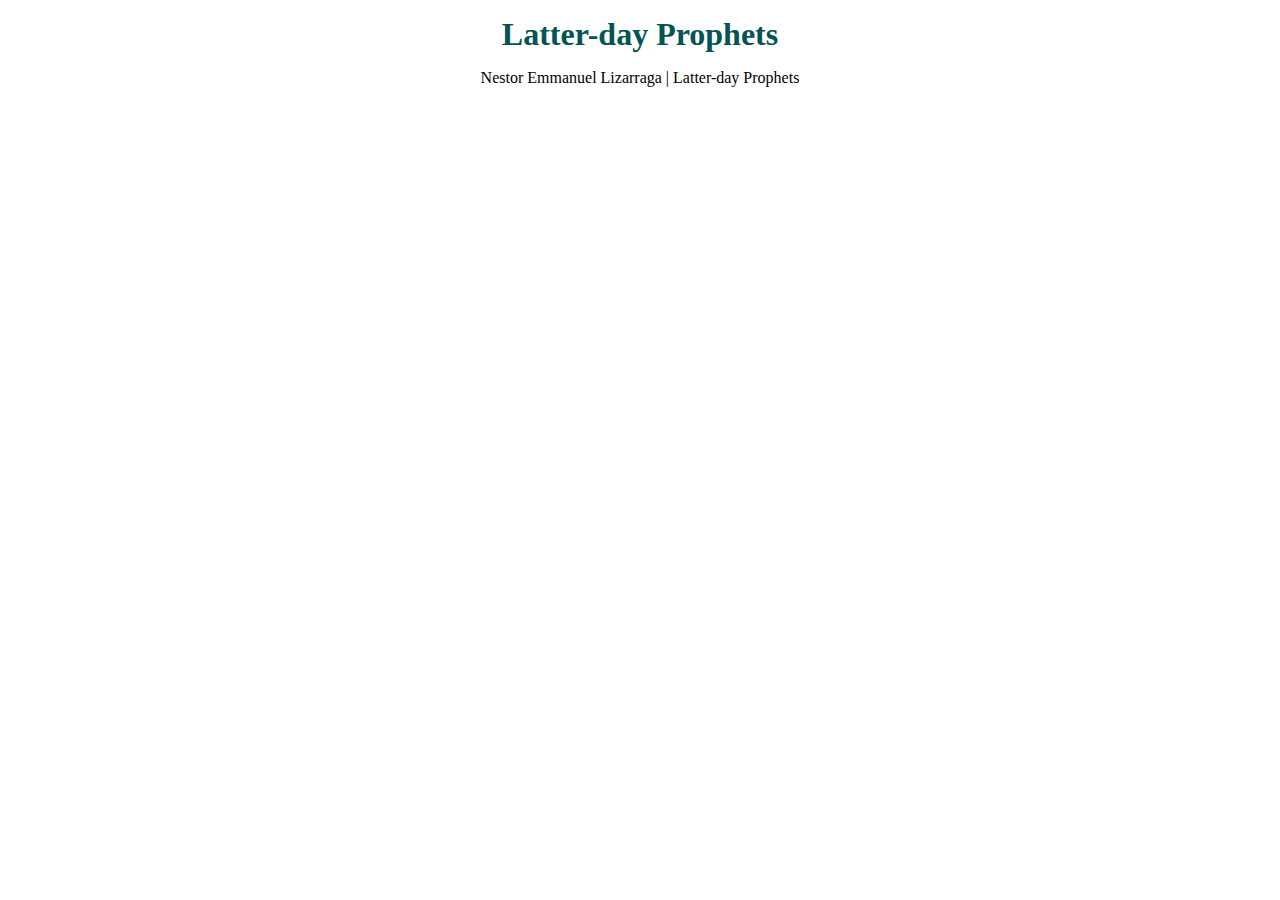
<file: prophets.html>
<!DOCTYPE html>
<html lang="en">
<head>
    <meta charset="UTF-8">
    <meta name="viewport" content="width=device-width, initial-scale=1.0">
    <title>Prophets</title>
    <link rel="stylesheet" href="styles/prophets.css">
    <script src="scripts/prophets.js" defer></script>
    <meta name="description" content="Prophets Page for WDD 231 Web Frontend Development I">
    <meta name="author" content="Nestor Emmanuel Lizarraga">
</head>
<body>
    <header>
        <h1>Latter-day Prophets</h1>
      </header>
      <main>
        <div id="cards"></div>
      </main>
      <footer>
        Nestor Emmanuel Lizarraga | Latter-day Prophets
      </footer>
</body>
</html>
</file>
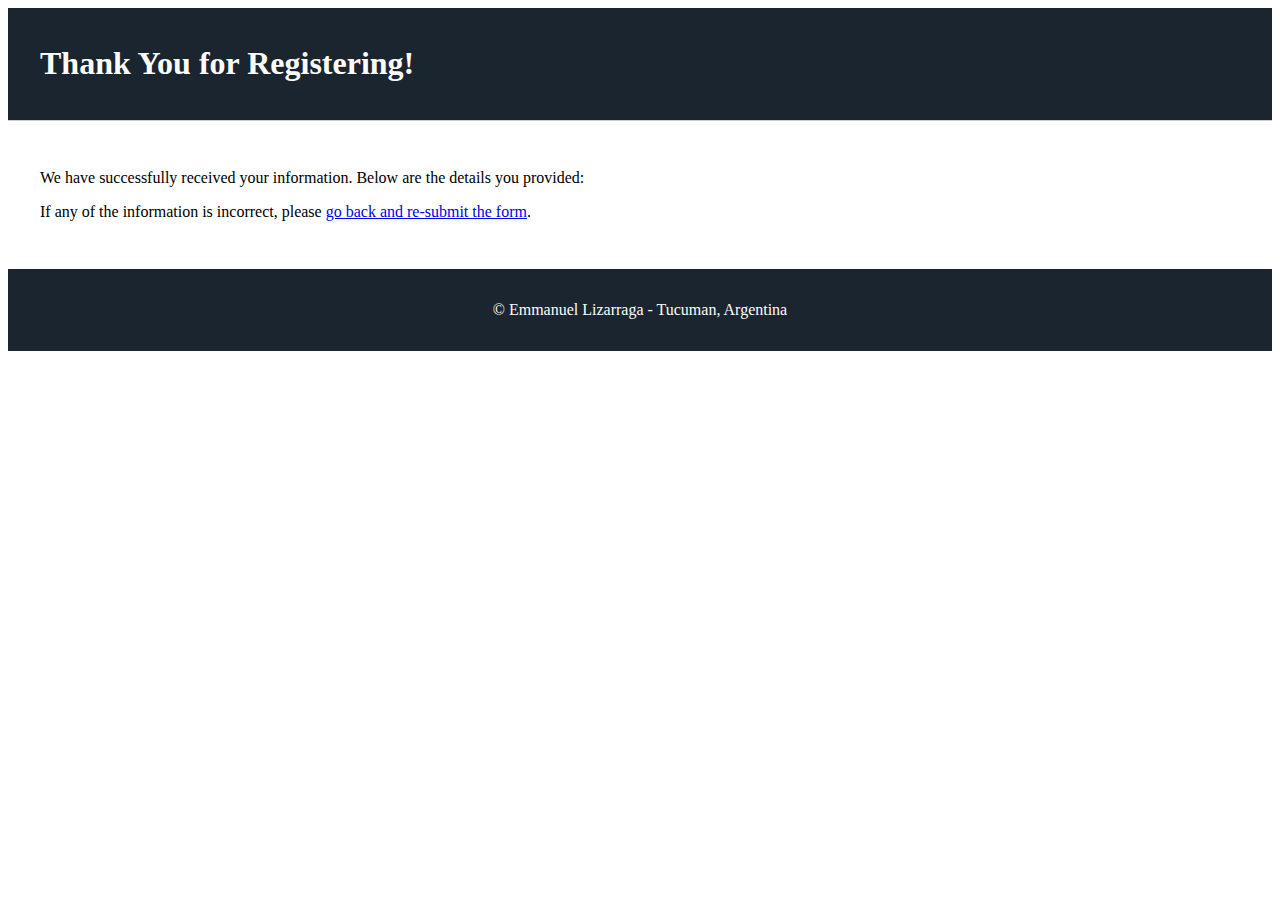
<file: chamber/thankyou.html>
<!DOCTYPE html>
<html lang="en">
<head>
    <meta charset="UTF-8">
    <meta name="viewport" content="width=device-width, initial-scale=1.0">
    <title>Thank You</title>
    <link rel="stylesheet" href="styles/join.css">
    <script src="scripts/thankyou.js" defer></script>
</head>
<body>
    <header>
        <div class="container">
            <h1>Thank You for Registering!</h1>
        </div>
    </header>
    <main>
        <section>
            <p>We have successfully received your information. Below are the details you provided:</p>
            <div id="results"></div>
            <p>If any of the information is incorrect, please <a href="join.html">go back and re-submit the form</a>.</p>
        </section>
    </main>
    <footer>
        <p>&copy; <span id="currentyear"></span> Emmanuel Lizarraga - Tucuman, Argentina</p>
        <p id="lastModified"></p>
      </footer>
</body>
</html>
</file>
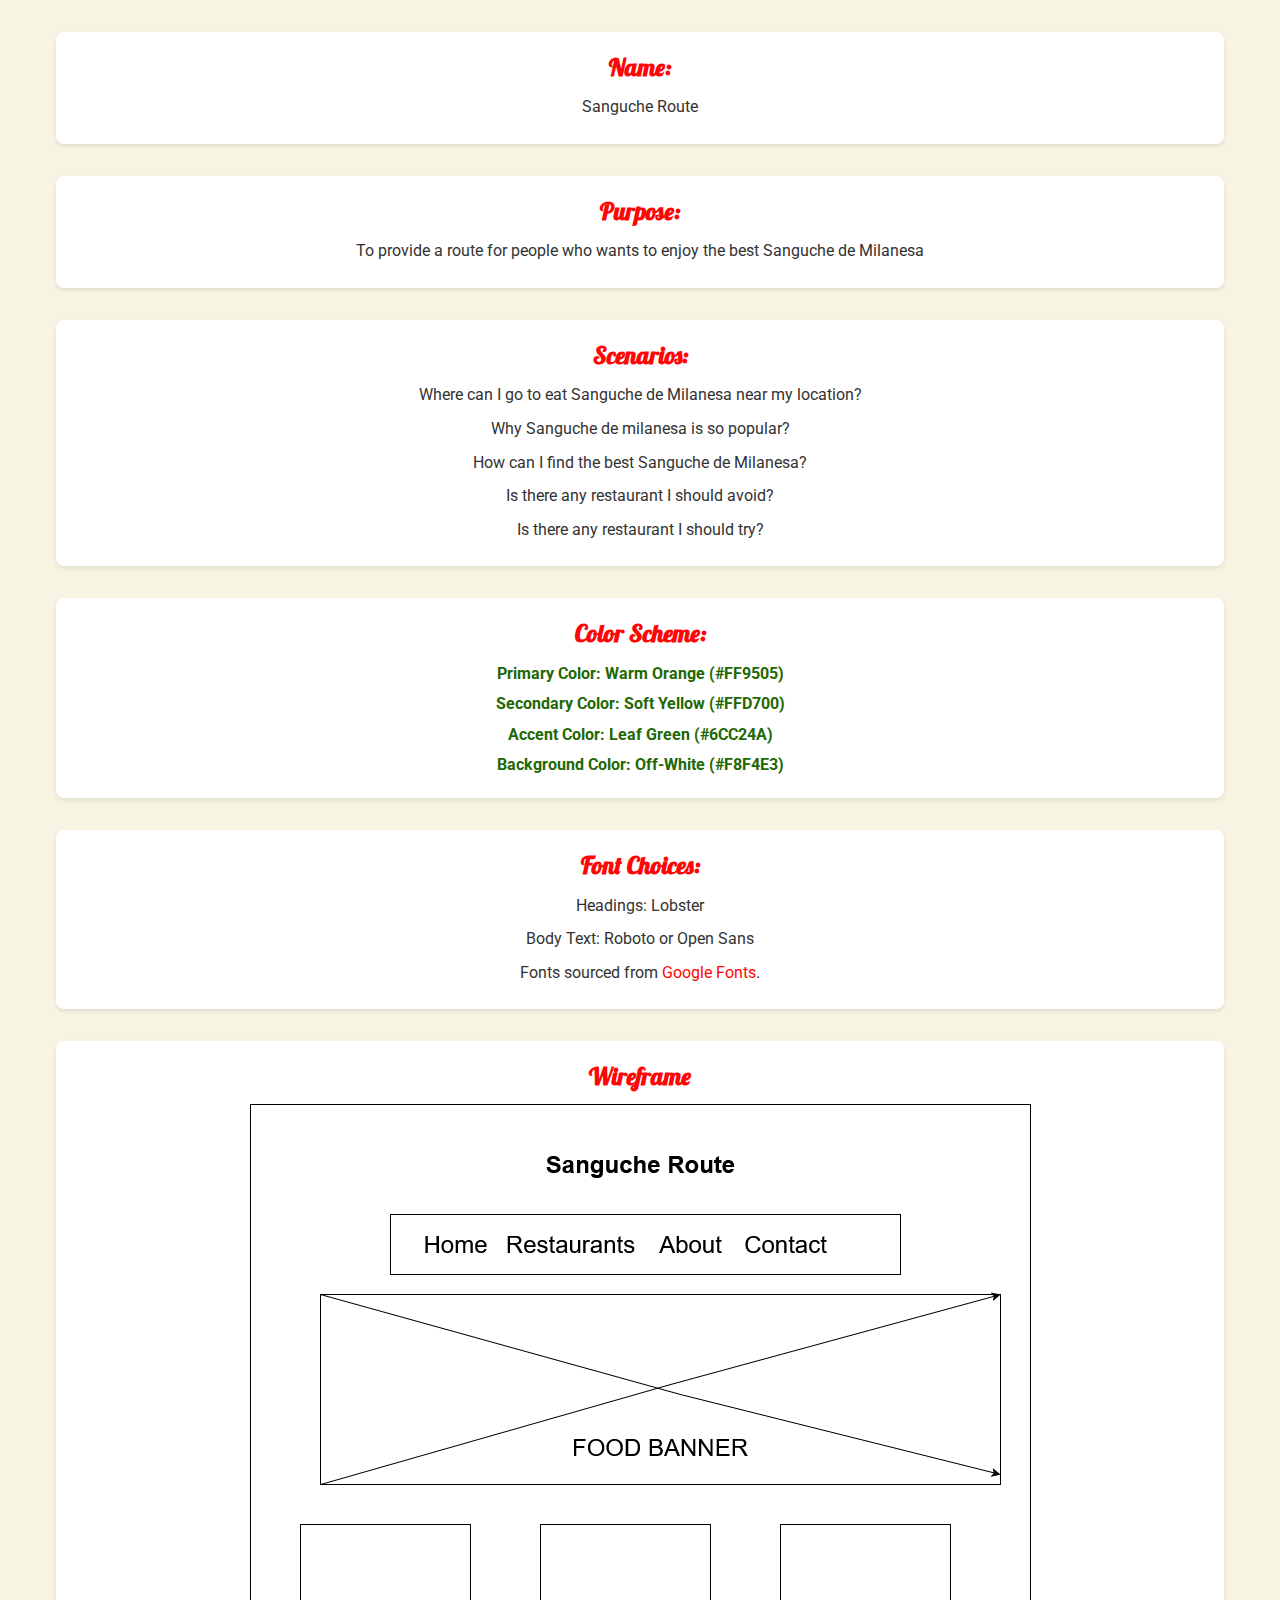
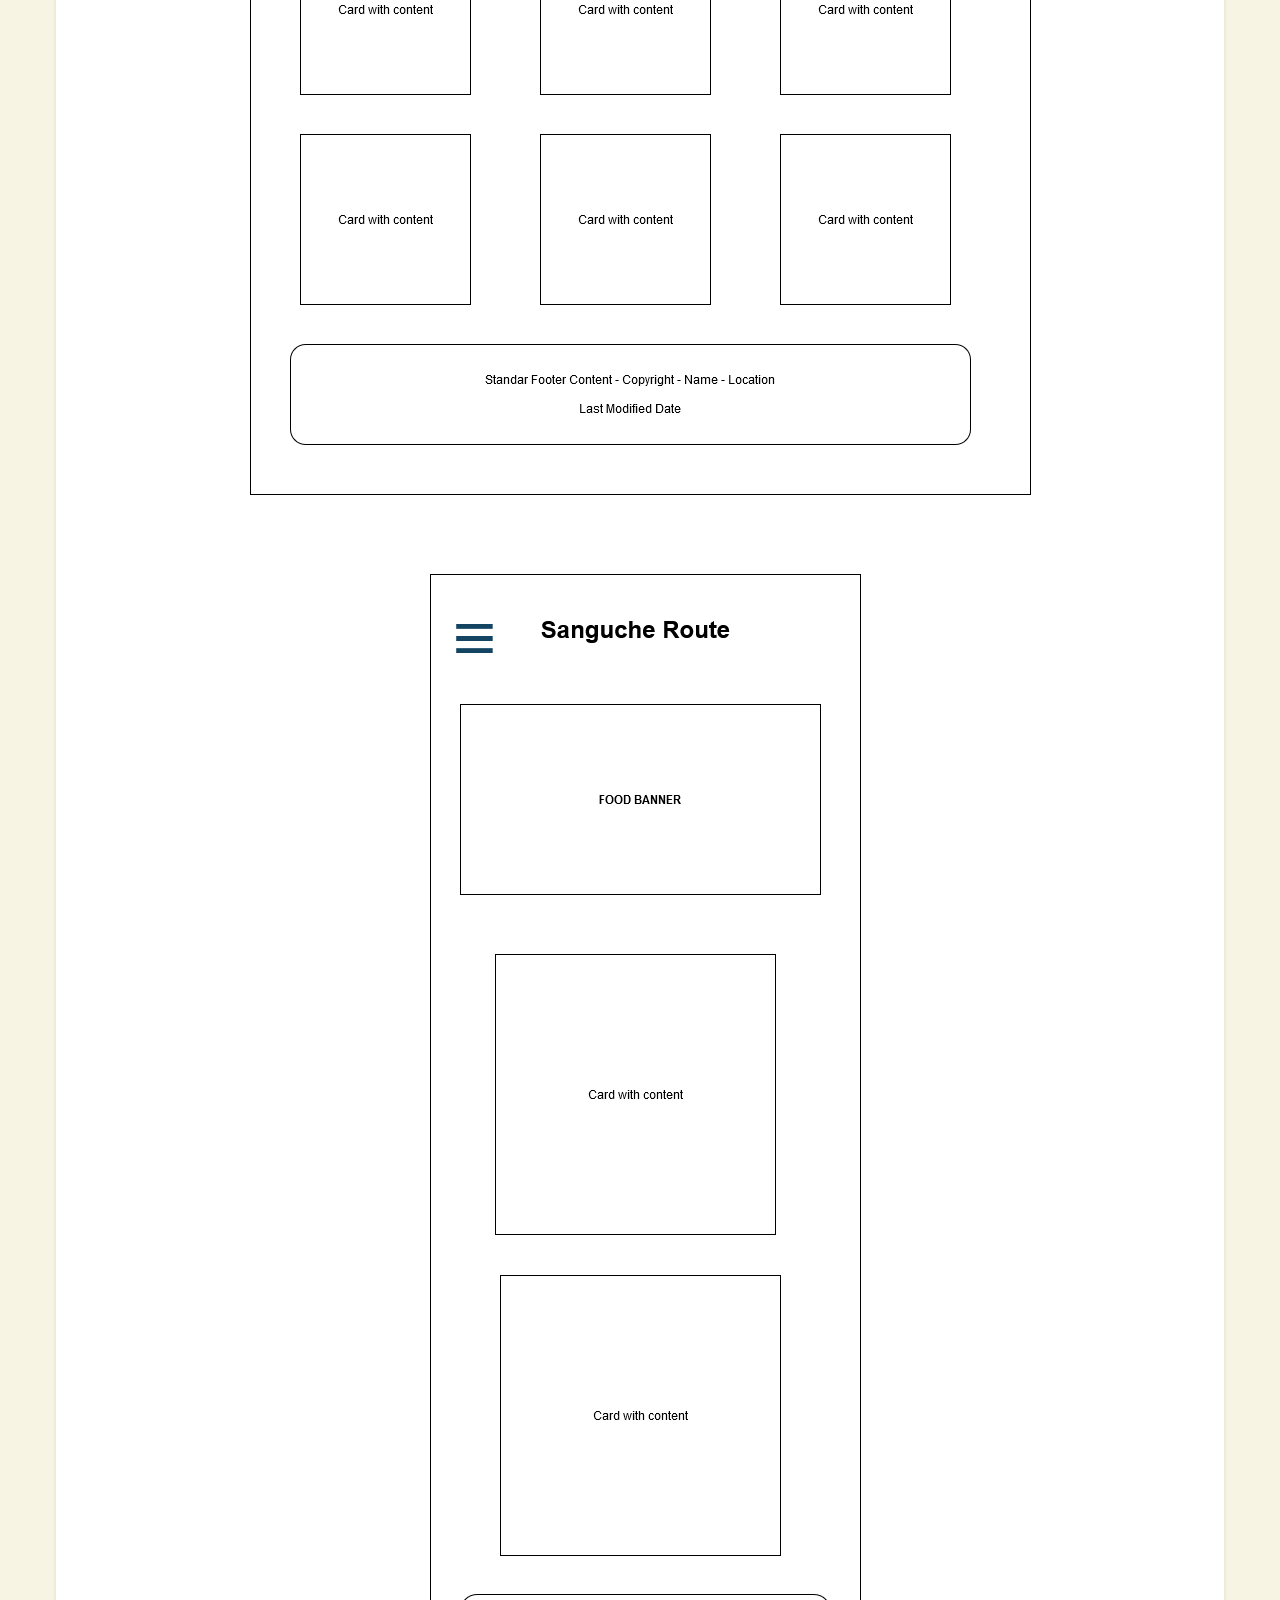
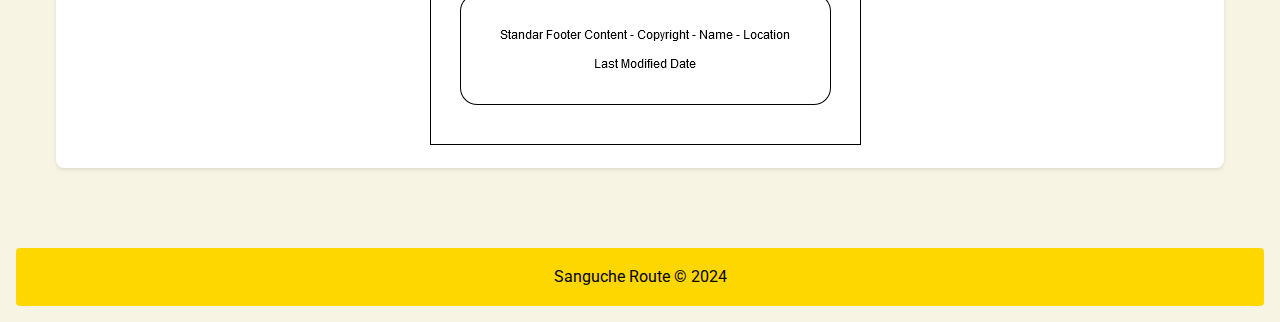
<file: project/site-plan.html>
<!DOCTYPE html>
<html lang="en">
<head>
    <meta charset="UTF-8">
    <meta name="viewport" content="width=device-width, initial-scale=1.0">
    <title>Site Plan for Sanguche Route</title>
    <link rel="stylesheet" href="styles/site-plan.css">
    <link rel="preconnect" href="https://fonts.gstatic.com">
    <link href="https://fonts.googleapis.com/css2?family=Lobster&family=Roboto:wght@400;700&display=swap" rel="stylesheet">
</head>
<body>
    <main>
        <section class="name">
            <h2>Name: </h2>
            <p>Sanguche Route</p>
        </section>
    
        <section class="purpose">
            <h2>Purpose: </h2>
            <p>To provide a route for people who wants to enjoy the best Sanguche de Milanesa</p>
        </section>
        <section class="scenarios">
            <h2>Scenarios: </h2>
            <p>Where can I go to eat Sanguche de Milanesa near my location?</p>
            <p>Why Sanguche de milanesa is so popular?</p>
            <p>How can I find the best Sanguche de Milanesa?</p>
            <p>Is there any restaurant I should avoid?</p>
            <p>Is there any restaurant I should try?</p>    
        </section>
    
        <section class="color">
    <h2>Color Scheme: </h2>
    <ul>
        <li>Primary Color: Warm Orange (#FF9505)</li>
        <li>Secondary Color: Soft Yellow (#FFD700)</li>
        <li>Accent Color: Leaf Green (#6CC24A)</li>
        <li>Background Color: Off-White (#F8F4E3)</li>
    </ul>
        </section>
    
        <section class="font">
    <h2>Font Choices: </h2>
    <ul>
        <li>Headings: Lobster</li>
        <li>Body Text: Roboto or Open Sans</li>
    </ul>
    <p>Fonts sourced from <a href="https://fonts.google.com/">Google Fonts</a>.</p>
        </section>
    
        <section class="wireframe">
            <h2>Wireframe</h2>
            <img src="images/wireframe.png" alt="wireframe">
        </section>
    </main>
<footer>Sanguche Route © 2024</footer>
</body>
</html>
</file>
<file: styles/prophets.css>
*{
    box-sizing: border-box;
    padding: 0;
    margin: 0;
}

#cards{
    display: grid;
    grid-template-columns: repeat(auto-fit, minmax(450px, 1fr));
    gap: 1rem;

}

h1{
    text-align: center;
    justify-content: center;
    align-items: center;
    color: rgb(4, 84, 84);
    margin-top: 1rem;
    grid-column: 1/3 span;
}

h2{
    color: rgb(60, 33, 0);
}

section{
    display: flex;
    flex-direction: column;
    align-items: center;
    padding: 1rem;
    border: 1px solid black;
    margin: 1rem;
    border-radius: .2rem;
    background: rgb(255, 240, 212);
    gap: .5rem;
    box-shadow: 0rem 0rem 10px black;
}

span{
    font-weight: bold;
    color: rgb(60, 33, 0);
}

footer{
    text-align: center;
    justify-content: center;
    padding: 1rem;
}
</file>
<file: chamber/styles/join.css>
:root {
  --background-color: #1a252f;
  --primary-color: #f39c12;
  --secondary-color: #fdfdfd;
  --text-color-light: #ffffff;
  --text-color-dark: #333;
  --border-color: #ccc;
  --hover-color: #d35400;
  --box-shadow: rgba(0, 0, 0, 0.1);
  --box-shadow-hover: rgba(0, 0, 0, 0.2);
}

body.light-mode {
  background-color: #ffffff;
  color: var(--text-color-dark);
}

body.dark-mode {
  background-color: #222;
  color: var(--text-color-light);
}

header {
  border-bottom: 1px solid var(--border-color);
  background-color: var(--background-color);
  color: var(--secondary-color);
}
h3 {
  padding: 16px;
  border-radius: 10px;
}

.container {
  max-width: 1200px;
  margin: 0 auto;
  padding: 16px;
}

.header-content {
  display: flex;
  justify-content: space-between;
  align-items: center;
}

.logo {
  display: flex;
  align-items: center;
  gap: 8px;
}

nav ul {
  display: flex;
  list-style: none;
  margin: 0;
  padding: 0;
}

nav ul li {
  margin: 0 15px;
}

nav ul li a {
  text-decoration: none;
  color: var(--text-color-light);
  transition: color 0.3s, border-bottom 0.3s;
}

nav ul li a:hover {
  color: var(--primary-color);
  border-bottom: 2px solid var(--primary-color);
}

nav ul li a.active {
  color: #e67e22;
  font-weight: bold;
  border-bottom: 2px solid var(--primary-color);
}

#menu-toggle {
  display: none;
}

#theme-toggle {
  position: absolute;
  top: 10px;
  right: 10px;
  background: none;
  border: none;
  font-size: 1.5rem;
  cursor: pointer;
  color: white;
}

#theme-toggle:focus {
  outline: 2px solid var(--primary-color);
}

main {
  display: flex;
  flex-wrap: wrap;
  gap: 15rem;
  padding: 2rem;
}

.membership-form {
  flex: 1;
  max-width: 600px;
}

.membership-info {
  flex: 1;
  max-width: 600px;
}

.membership-cards {
  display: flex;
  flex-direction: column;
  gap: 1rem;
}

@keyframes fadeIn {
  from {
    opacity: 0;
  }
  to {
    opacity: 1;
  }
}

.card {
  background-color: #f3f3f3;
  border: 1px solid #ccc;
  padding: 1rem;
  border-radius: 8px;
  text-align: center;
  animation: fadeIn 3s ease-in-out;
}

.card h3 {
  margin-bottom: 1rem;
}

.card button {
  padding: 0.5rem 1rem;
  background-color: var(--background-color);
  color: var(--secondary-color);
  border: none;
  border-radius: 4px;
  cursor: pointer;
}
form label {
  display: block;
  margin: 1rem 0;
  font-weight: bold;
}

form input,
form select,
form textarea {
  width: 100%;
  padding: 0.5rem;
  margin-top: 0.5rem;
  border: 1px solid #ccc;
  border-radius: 4px;
}

form input[type="submit"] {
  background-color: #2c3e50;
  color: white;
  border: none;
  cursor: pointer;
  transition: background-color 0.3s;
}

form input[type="submit"]:hover {
  background-color: #1a252f;
}

.membership-cards {
  display: grid;
  grid-template-columns: repeat(auto-fit, minmax(200px, 1fr));
  gap: 1rem;
  margin-top: 2rem;
}

.card {
  padding: 1rem;
  border-radius: 8px;
  box-shadow: 0 4px 6px rgba(0, 0, 0, 0.1);
  text-align: center;
  transition: transform 0.3s, box-shadow 0.3s;
}

.card:hover {
  transform: translateY(-5px);
  box-shadow: 0 8px 12px rgba(0, 0, 0, 0.2);
}

.card button {
  background-color: #2c3e50;
  color: white;
  border: none;
  padding: 0.5rem 1rem;
  border-radius: 4px;
  cursor: pointer;
  transition: background-color 0.3s;
}

.card button:hover {
  background-color: #1a252f;
}

.modal {
  display: none;
  position: fixed;
  top: 0;
  left: 0;
  width: 100%;
  height: 100%;
  background-color: rgba(0, 0, 0, 0.5);
  justify-content: center;
  align-items: center;
  z-index: 1000;
}

.modal-content {
  background: white;
  padding: 2rem;
  border-radius: 8px;
  max-width: 500px;
  text-align: center;
  position: relative;
}

.modal-content .close {
  position: absolute;
  top: 10px;
  right: 10px;
  font-size: 1.5rem;
  cursor: pointer;
  color: #333;
}

footer {
  background-color: var(--background-color);
  color: var(--secondary-color);
  text-align: center;
  padding: 1em;
}
.grid-container {
  display: grid;
  grid-template-columns: 1fr 3fr;
  gap: 20px;
  padding: 20px;
}

.sidebar {
  padding: 10px;
}

.info-card,
.calendar {
  margin-bottom: 20px;
  padding: 10px;
  border: 1px solid #ccc;
  border-radius: 8px;
}

.placeholder-img {
  width: 100%;
  height: auto;
  display: block;
  margin-bottom: 10px;
}
.gallery-container {
  display: flex;
  flex-direction: column;
  gap: 20px;
  padding: 20px;
}

.gallery {
  display: flex;
  flex-direction: column;
  align-items: center;
  text-align: center;
  border: 1px solid #ccc;
  border-radius: 8px;
  padding: 10px;
  background-color: #fff;
}

.gallery img {
  max-width: 100%;
  height: auto;
  transition: transform 0.3s ease;
  border-radius: 5px;
}

.gallery img:hover {
  transform: scale(1.05);
}

.gallery h2 {
  margin: 10px 0 0;
  font-size: 1.2rem;
  color: #333;
}

#calendar-container {
  max-width: 300px;
  margin: 20px auto;
  border: 1px solid #ccc;
  border-radius: 8px;
  padding: 10px;
  text-align: center;
  background-color: #f9f9f9;
  box-shadow: 0 2px 4px rgba(0, 0, 0, 0.1);
  color: var(--text-color-dark)
}

#calendar-container h2 {
  margin-bottom: 10px;
  font-size: 1.5rem;
  color: #333;
}

.calendar-table {
  width: 100%;
  border-collapse: collapse;
}

.calendar-table th,
.calendar-table td {
  width: 14.2%;
  padding: 10px;
  text-align: center;
  border: 1px solid #ddd;
  font-size: 0.9rem;
}

.calendar-table th {
  background-color: #f0f0f0;
  font-weight: bold;
}

.calendar-table td {
  background-color: #fff;
}

.calendar-table td:not(.empty):hover {
  background-color: #e7f4ff;
  cursor: pointer;
}

.calendar-table .empty {
  background-color: #f9f9f9;
}


@media (max-width: 768px) {
  #menu-toggle {
    display: block;
    position: relative;
    width: 40px;
    height: 30px;
    background: none;
    border: none;
    cursor: pointer;
    z-index: 20;
  }

  #menu-toggle span {
    display: block;
    position: absolute;
    height: 4px;
    width: 100%;
    background-color: var(--secondary-color);
    border-radius: 2px;
    transition: all 0.3s ease-in-out;
  }

  #menu-toggle span:nth-child(1) {
    top: 0;
  }

  #menu-toggle span:nth-child(2) {
    top: 12px;
  }

  #menu-toggle span:nth-child(3) {
    top: 24px;
  }

  #menu-toggle.active span:nth-child(1) {
    transform: rotate(45deg);
    top: 12px;
  }

  #menu-toggle.active span:nth-child(2) {
    opacity: 0;
  }

  #menu-toggle.active span:nth-child(3) {
    transform: rotate(-45deg);
    top: 12px;
  }

  #menu {
    display: none;
    position: absolute;
    top: 60px;
    left: 0;
    width: 100%;
    background-color: var(--background-color);
    color: var(--secondary-color);
    padding: 1rem;
    z-index: 10;
  }

  #menu.show {
    display: block;
  }

  nav ul li {
    display: block;
    text-align: center;
    margin-bottom: 0.5rem;
    padding: 1rem 0;
    border-bottom: none;
  }
  main {
    flex-direction: column;
    gap: 0.5rem;
  }
  .membership-cards {
    margin-bottom: 1rem;
    display: block;
    margin-top: 2rem;
  }

  .membership-form,
  .membership-info {
    max-width: 100%;
  }

  .membership-info {
    margin-top: 2rem;
  }
  .gallery img:hover {
    transform: none;
  }
  .grid-container {
    grid-template-columns: 1fr;
    gap: 20px;
    padding: 20px;  
  }
  .info-card img {
    width: 50%;
    height: auto;
  }
}
</file>
<file: project/styles/site-plan.css>
* {
    margin: 0;
    padding: 0;
    box-sizing: border-box;
}
:root {
    --primary-color: #ff0505;
    --secondary-color: #FFD700;
    --accent-color: #6CC24A;
    --background-color: #F8F4E3;
}

body {
    font-family: 'Roboto', sans-serif;
    line-height: 1.6;
    background-color: var(--background-color);
    color: #333;
    padding: 1rem;
    text-align: center;
}

main {
    max-width: 1200px;
    margin: 0 auto;
    padding: 1rem;
}

section {
    margin-bottom: 2rem;
    padding: 1rem;
    border-radius: 8px;
    background-color: #FFFFFF;
    box-shadow: 0 2px 4px rgba(0, 0, 0, 0.1);
}

h2 {
    font-family: 'Lobster', cursive;
    color: var(--primary-color);
    margin-bottom: 0.5rem;
}

p, li {
    margin-bottom: 0.5rem;
}

section.color ul li {
    margin-bottom: 0.3rem;
    font-weight: bold;
    color: #216804;
    list-style-type: none;
}
section.font ul li {
    list-style-type: none;
}

section.wireframe pre {
    font-family: monospace;
    background-color: #F8F8F8;
    padding: 1rem;
    border: 1px solid #DDD;
    border-radius: 4px;
}

footer {
    background-color: var(--secondary-color);
    color: black;
    padding: 1rem 0;
    font-size: 1rem;
    border-radius: 4px;
    margin-top: 2rem;
}

a {
    color: var(--primary-color);
    text-decoration: none;
}

a:hover {
    text-decoration: underline;
}

@media (max-width: 768px) {
    body {
        font-size: 0.9rem;
    }

    h2 {
        font-size: 1.5rem;
    }

    section {
        padding: 0.8rem;
    }
}
</file>
